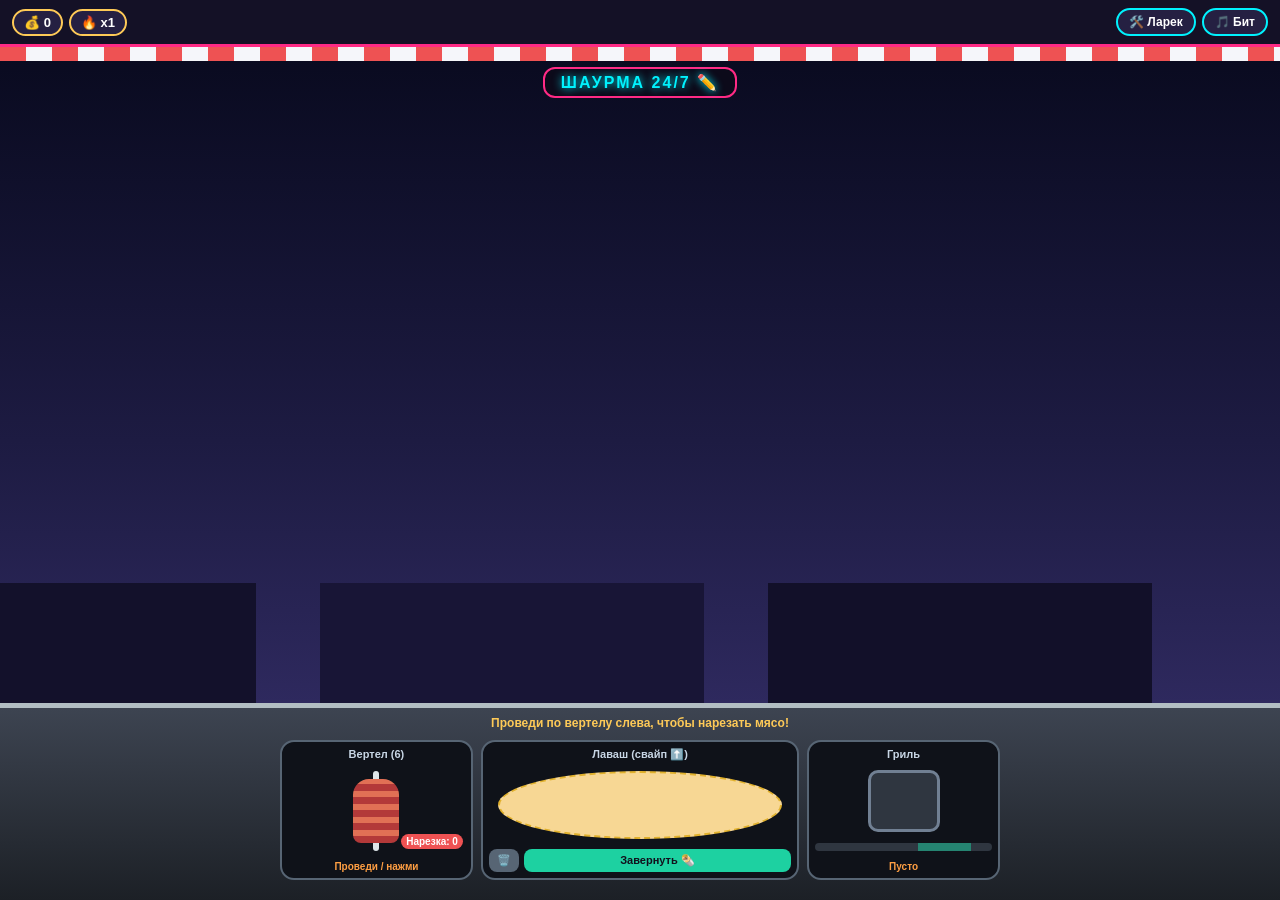
<file: index.html>
<!DOCTYPE html>
<html lang="ru">
<head>
    <meta charset="UTF-8">
    <meta name="viewport" content="width=device-width, initial-scale=1.0, maximum-scale=1.0, user-scalable=no">
    <title>Шеф-Шаурма: Ночная Смена</title>
    <script src="https://yandex.ru"></script>
    <style>
        * { box-sizing: border-box; user-select: none; -webkit-user-select: none; -webkit-tap-highlight-color: transparent; touch-action: manipulation; }
        body { margin: 0; padding: 0; font-family: 'Segoe UI', Roboto, Arial, sans-serif; background: #0d0b1a; height: 100vh; display: flex; flex-direction: column; justify-content: space-between; color: #fff; overflow: hidden; }
        header { background: #141126; border-bottom: 3px solid #ff2a85; padding: 8px 12px; display: flex; justify-content: space-between; align-items: center; z-index: 30; }
        .hud-group { display: flex; gap: 6px; align-items: center; }
        .hud-pill { background: #252042; border: 2px solid #feca57; border-radius: 50px; padding: 4px 10px; font-weight: 800; font-size: 13px; }
        .hud-btn { background: #252042; border: 2px solid #00f2fe; border-radius: 50px; padding: 5px 11px; font-weight: 800; font-size: 12px; color: #fff; cursor: pointer; }
        .street-viewport { flex: 1; position: relative; background: linear-gradient(180deg, #090a1f 0%, #1d1b42 60%, #2e295e 100%); display: flex; flex-direction: column; justify-content: space-between; overflow: hidden; }
        .awning { height: 14px; width: 100%; background: repeating-linear-gradient(90deg, #ee5253, #ee5253 26px, #f5f6fa 26px, #f5f6fa 52px); z-index: 15; }
        .neon-board-wrap { display: flex; justify-content: center; z-index: 15; margin-top: 6px; }
        .neon-board { background: #0c0a1a; border: 2px solid #ff2a85; border-radius: 12px; padding: 4px 16px; font-size: 16px; font-weight: 900; letter-spacing: 2px; color: #00f2fe; text-shadow: 0 0 8px #00f2fe; cursor: pointer; }
        .city-bg { position: absolute; bottom: 0; left: 0; right: 0; height: 120px; background: linear-gradient(90deg, #13112b 0%, #13112b 20%, transparent 20%, transparent 25%, #181536 25%, #181536 55%, transparent 55%, transparent 60%, #121029 60%, #121029 90%, transparent 90%); z-index: 1; }
        .customers-stage { flex: 1; display: flex; align-items: flex-end; gap: 20px; padding: 0 12px 0 8%; z-index: 10; }
        .client-unit { display: flex; align-items: flex-end; gap: 8px; transition: all 0.4s ease; }
        .client-unit.pos-1 { transform: scale(0.8) translateY(-8px); opacity: 0.75; }
        .client-unit.leaving-ok { transform: translateX(120vw); opacity: 0; }
        .client-unit.leaving-bad { transform: translateX(-120vw); opacity: 0; }
        .body-full { display: flex; flex-direction: column; align-items: center; }
        .head-emoji { font-size: 48px; line-height: 1; z-index: 2; margin-bottom: -7px; }
        .jacket { width: 64px; height: 60px; border-radius: 20px 20px 6px 6px; }
        .jeans { display: flex; gap: 6px; margin-top: -2px; }
        .leg { width: 24px; height: 36px; background: #2c3e50; border-radius: 3px 3px 0 0; }
        .order-card { background: #fffdf9; color: #2d3436; border-radius: 14px; padding: 7px 10px; min-width: 155px; margin-bottom: 18px; border-top: 5px solid #ff9f43; }
        .client-unit.pos-1 .order-card { min-width: 55px; padding: 5px; text-align: center; }
        .order-head { display: flex; justify-content: space-between; font-weight: 900; font-size: 12px; border-bottom: 1px dashed #b2bec3; padding-bottom: 3px; margin-bottom: 5px; }
        .order-list { display: flex; flex-wrap: wrap; gap: 4px; margin-bottom: 6px; }
        .ing-tag { background: #ffeaa7; border-radius: 6px; padding: 2px 5px; font-size: 11px; font-weight: 800; }
        .ing-tag.checked { background: #55efc4; text-decoration: line-through; opacity: 0.65; }
        .timer-bar { width: 100%; height: 5px; background: #dfe6e9; border-radius: 5px; overflow: hidden; }
        .timer-fill { height: 100%; width: 100%; background: #00b894; }
        .counter-deck { background: linear-gradient(180deg, #3d4451 0%, #1c2026 100%); border-top: 5px solid #b2bec3; padding: 8px 10px 12px; display: flex; flex-direction: column; align-items: center; z-index: 20; }
        .action-prompt { font-size: 12px; font-weight: 800; color: #feca57; min-height: 18px; margin-bottom: 6px; text-align: center; }
        .work-stations { display: grid; grid-template-columns: 1fr 1.65fr 1fr; gap: 8px; width: 100%; max-width: 720px; margin-bottom: 8px; }
        .station-box { background: #0f1219; border: 2px solid #576574; border-radius: 14px; padding: 6px; display: flex; flex-direction: column; align-items: center; justify-content: space-between; min-height: 140px; }
        .st-title { font-size: 11px; font-weight: 800; color: #c8d6e5; }
        .st-sub { font-size: 10px; font-weight: 800; color: #ff9f43; text-align: center; }
        .spit-zone { width: 100%; height: 80px; display: flex; align-items: center; justify-content: center; position: relative; cursor: pointer; }
        .spit-pole { width: 6px; height: 100%; background: #dfe6e9; border-radius: 3px; }
        .meat-roll { position: absolute; width: 46px; height: 64px; background: repeating-linear-gradient(0deg, #b33939, #b33939 7px, #e17055 7px, #e17055 13px); border-radius: 16px 16px 8px 8px; }
        .meat-roll.depleted { width: 8px; opacity: 0.25; }
        .sliced-badge { position: absolute; bottom: 2px; right: 2px; background: #ee5253; color: #fff; font-size: 10px; font-weight: 900; padding: 2px 5px; border-radius: 8px; }
        .lavash-board { width: 100%; height: 80px; display: flex; align-items: center; justify-content: center; position: relative; }
        .lavash-oval { width: 94%; height: 68px; background: #f7d794; border: 2px dashed #e1b12c; border-radius: 50%; display: flex; align-items: center; justify-content: center; position: relative; overflow: hidden; }
        .sauce-zigzag { position: absolute; inset: 0; pointer-events: none; opacity: 0; }
        .sauce-zigzag.visible { opacity: 1; }
        .layers-box { display: flex; flex-wrap: wrap; justify-content: center; gap: 2px; z-index: 2; padding: 4px; }
        .layer-emoji { font-size: 20px; }
        .roll-ready { display: none; font-size: 50px; cursor: pointer; }
        .lavash-board.wrapped .lavash-oval { display: none; }
        .lavash-board.wrapped .roll-ready { display: block; }
        .board-btns { display: flex; gap: 5px; width: 100%; }
        .mini-btn { border: none; border-radius: 8px; padding: 5px 8px; font-weight: 800; font-size: 11px; cursor: pointer; }
        .btn-trash { background: #576574; color: #fff; }
        .btn-wrap { flex: 1; background: #1dd1a1; color: #12101c; }
        .grill-plate { width: 72px; height: 62px; background: #2f3640; border: 3px solid #718093; border-radius: 10px; position: relative; display: flex; align-items: center; justify-content: center; cursor: pointer; }
        .grill-roll { font-size: 38px; z-index: 2; display: none; }
        .grill-plate.active .grill-roll { display: block; }
        .grill-plate.burnt .grill-roll { display: block; filter: grayscale(100%) brightness(0.25); }
        .heat-bar { width: 100%; height: 8px; background: #2f3640; border-radius: 6px; position: relative; overflow: hidden; }
        .heat-sweetspot { position: absolute; left: 58%; width: 30%; height: 100%; background: rgba(29, 209, 161, 0.5); }
        .heat-fill { height: 100%; width: 0%; background: #feca57; }
        .tray-grid { display: grid; grid-template-columns: repeat(4, 1fr); gap: 6px; width: 100%; max-width: 720px; }
        .tray-item { background: #2f3640; border: 2px solid #576574; border-radius: 12px; padding: 6px 4px; text-align: center; cursor: pointer; }
        .tray-item.locked { opacity: 0.4; cursor: default; }
        .tray-emoji { font-size: 22px; display: block; }
        .tray-name { font-size: 11px; font-weight: 700; display: block; margin-top: 2px; }
        .pop-fx { position: fixed; left: 50%; top: 40%; transform: translateX(-50%); font-size: 24px; font-weight: 900; pointer-events: none; z-index: 100; animation: flyText 0.9s ease-out forwards; }
        @keyframes flyText { 0% { opacity: 1; transform: translate(-50%, 0); } 100% { opacity: 0; transform: translate(-50%, -60px); } }
        .modal-bg { position: fixed; inset: 0; background: rgba(10, 8, 22, 0.85); display: none; align-items: center; justify-content: center; z-index: 60; padding: 15px; }
        .modal-bg.open { display: flex; }
        .modal-box { background: #1e2430; border: 2px solid #00f2fe; border-radius: 20px; width: 100%; max-width: 440px; max-height: 82vh; padding: 16px; display: flex; flex-direction: column; }
        .modal-top { display: flex; justify-content: space-between; align-items: center; margin-bottom: 12px; }
        .btn-close { background: #ee5253; color: #fff; border: none; border-radius: 50%; width: 28px; height: 28px; font-weight: bold; cursor: pointer; }
        .upgrades-list { overflow-y: auto; display: flex; flex-direction: column; gap: 8px; }
        .upg-card { background: rgba(255,255,255,0.07); border-radius: 12px; padding: 10px; display: flex; justify-content: space-between; align-items: center; gap: 10px; }
        .btn-buy { background: #1dd1a1; color: #12101c; border: none; border-radius: 10px; padding: 8px 12px; font-weight: 800; font-size: 12px; cursor: pointer; }
        .btn-buy:disabled { background: #576574; color: #c8d6e5; cursor: default; }
    </style>
</head>
<body>

    <header>
        <div class="hud-group">
            <div class="hud-pill">💰 <span id="coins">0</span></div>
            <div class="hud-pill">🔥 x<span id="combo">1</span></div>
        </div>
        <div class="hud-group">
            <button class="hud-btn" id="shop-btn">🛠️ Ларек</button>
            <button class="hud-btn" id="music-btn">🎵 Бит</button>
        </div>
    </header>

    <section class="street-viewport">
        <div class="awning"></div>
        <div class="neon-board-wrap">
            <div class="neon-board" id="neon-board">
                <span id="board-title">ШАУРМА 24/7</span> <span>✏️</span>
            </div>
        </div>
        <div class="city-bg"></div>
        <div class="customers-stage" id="customers-stage"></div>
    </section>

    <main class="counter-deck">
        <div class="action-prompt" id="prompt-text">Проведи по вертелу слева, чтобы нарезать мясо!</div>

        <div class="work-stations">
            <div class="station-box" id="spit-station">
                <div class="st-title">Вертел (<span id="spit-left">6</span>)</div>
                <div class="spit-zone" id="spit-zone">
                    <div class="spit-pole"></div>
                    <div class="meat-roll" id="meat-roll"></div>
                    <div class="sliced-badge">Нарезка: <span id="cut-meat">0</span></div>
                </div>
                <div class="st-sub" id="spit-sub">Проведи / нажми</div>
            </div>

            <div class="station-box">
                <div class="st-title">Лаваш (свайп ⬆️)</div>
                <div class="lavash-board" id="lavash-board">
                    <div class="lavash-oval" id="lavash-oval">
                        <svg class="sauce-zigzag" id="sauce-svg" viewBox="0 0 120 60">
                            <path d="M15,30 Q30,10 45,30 T75,30 T105,30" fill="none" stroke="#fffdf7" stroke-width="5" stroke-linecap="round"/>
                        </svg>
                        <div class="layers-box" id="layers-box"></div>
                    </div>
                    <div class="roll-ready" id="roll-ready">🌯</div>
                </div>
                <div class="board-btns">
                    <button class="mini-btn btn-trash" id="btn-trash">🗑️</button>
                    <button class="mini-btn btn-wrap" id="btn-wrap">Завернуть 🌯</button>
                </div>
            </div>

            <div class="station-box" id="grill-station">
                <div class="st-title">Гриль</div>
                <div class="grill-plate" id="grill-plate">
                    <div class="grill-roll">🌯</div>
                </div>
                <div class="heat-bar">
                    <div class="heat-sweetspot"></div>
                    <div class="heat-fill" id="heat-fill"></div>
                </div>
                <div class="st-sub" id="grill-sub">Пусто</div>
            </div>
        </div>

        <div class="tray-grid" id="tray-grid"></div>
    </main>

    <div class="modal-bg" id="shop-modal">
        <div class="modal-box">
            <div class="modal-top">
                <h2>🛠️ Улучшения ларька</h2>
                <button class="btn-close" id="btn-close-shop">✕</button>
            </div>
            <div class="upgrades-list" id="upgrades-list"></div>
        </div>
    </div>

   <script>
        const INGREDIENTS = [
            { id: 'sauce', name: 'Соус', emoji: '🧄' },
            { id: 'meat', name: 'Мясо', emoji: '🥩' },
            { id: 'cucumber', name: 'Огурцы', emoji: '🥒' },
            { id: 'tomato', name: 'Томаты', emoji: '🍅' },
            { id: 'cabbage', name: 'Капуста', emoji: '🥬' },
            { id: 'fries', name: 'Фри', emoji: '🍟' },
            { id: 'cheese', name: 'Сыр', emoji: '🧀' },
            { id: 'jalapeno', name: 'Халапеньо', emoji: '🌶️' }
        ];

        const RECIPES = [
            { title: 'Классика', req: ['sauce', 'meat', 'cabbage', 'cucumber'], price: 25 },
            { title: 'Сырная', req: ['sauce', 'meat', 'cheese', 'tomato'], price: 35 },
            { title: 'Острая', req: ['sauce', 'meat', 'jalapeno', 'tomato'], price: 38 },
            { title: 'С картошкой', req: ['sauce', 'meat', 'fries', 'cucumber'], price: 30 },
            { title: 'Фитнес-ролл', req: ['sauce', 'cabbage', 'tomato', 'cucumber'], price: 22 },
            { title: 'Царская', req: ['sauce', 'meat', 'cheese', 'fries', 'jalapeno'], price: 50 }
        ];

        const FACES = ['🧔', '👩', '👨', '👱‍♀️', '👩‍🦰', '🧑‍🦱', '🧢', '🕶️', '🎧', '👷'];
        const JACKETS = ['#0984e3', '#6c5ce7', '#e17055', '#00b894', '#d63031', '#e84393', '#34495e'];

        let data = JSON.parse(localStorage.getItem('shawarma_v5')) || {
            coins: 0,
            signName: 'ШАУРМА 24/7',
            grillLvl: 1,
            spitMax: 6,
            autoSlicer: false,
            unlocked: ['sauce', 'meat', 'cucumber', 'tomato', 'cabbage', 'fries']
        };

        let spitLeft = data.spitMax;
        let cutMeat = 0;
        let layers = [];
        let wrapped = false;
        let combo = 1;
        let grillState = 'empty';
        let heat = 0;
        let grillTimer = null;
        let grillPayload = [];
        let queue = [];
        let patience = 100;
        let queueTimer = null;
        let busy = false;

        if (window.YaGames) {
            YaGames.init().then(function(ysdk) {
                if (ysdk.features && ysdk.features.LoadingAPI) ysdk.features.LoadingAPI.ready();
            }).catch(function() {});
        }

        function save() { localStorage.setItem('shawarma_v5', JSON.stringify(data)); }

        let actx = null, beatOn = false, beatTimer = null;
        function initAudio() {
            if (!actx) {
                const AC = window.AudioContext || window.webkitAudioContext;
                if (AC) actx = new AC();
            }
        }

        function tone(freq, dur, type, vol) {
            if (!actx) return;
            const o = actx.createOscillator(), g = actx.createGain();
            o.type = type || 'sine';
            o.frequency.setValueAtTime(freq, actx.currentTime);
            g.gain.setValueAtTime(vol || 0.08, actx.currentTime);
            g.gain.exponentialRampToValueAtTime(0.001, actx.currentTime + dur);
            o.connect(g); g.connect(actx.destination);
            o.start(); o.stop(actx.currentTime + dur);
        }

        const lofiNotes = [220, 261.6, 329.6, 293.6, 246.9, 196];
        let noteStep = 0;
        document.getElementById('music-btn').addEventListener('click', function() {
            initAudio();
            if (beatOn) {
                clearInterval(beatTimer); beatOn = false; this.textContent = '🎵 Бит';
            } else {
                beatOn = true; this.textContent = '🔊 Бит';
                beatTimer = setInterval(function() {
                    tone(lofiNotes.at(noteStep), 0.35, 'triangle', 0.04);
                    noteStep = (noteStep + 1) % lofiNotes.length;
                }, 460);
            }
        });

        function promptMsg(txt) { document.getElementById('prompt-text').textContent = txt; }

        function popFx(txt, color) {
            const el = document.createElement('div');
            el.className = 'pop-fx'; el.textContent = txt; el.style.color = color || '#55efc4';
            document.body.appendChild(el);
            setTimeout(function() { el.remove(); }, 900);
        }

        document.getElementById('neon-board').addEventListener('click', function() {
            const val = prompt('Название вашей шаурмичной (до 18 букв):', data.signName);
            if (val && val.trim()) {
                data.signName = val.trim().slice(0, 18).toUpperCase();
                save(); updateHUD();
            }
        });

        function updateHUD() {
            document.getElementById('coins').textContent = data.coins;
            document.getElementById('combo').textContent = combo;
            document.getElementById('board-title').textContent = data.signName;
        }

        function sliceMeatAction() {
            initAudio();
            if (spitLeft <= 0) {
                spitLeft = data.spitMax; updateSpitUI();
                promptMsg('Новый вертел установлен! Нарезайте мясо 🔪');
                tone(440, 0.12, 'sine', 0.1);
                return;
            }
            spitLeft -= 1; cutMeat += 1; updateSpitUI();
            tone(640, 0.06, 'sawtooth', 0.07);
            promptMsg('Мясо нарезано (' + cutMeat + ' порц.)! Нажмите на «Мясо» в лотке');
        }

        function updateSpitUI() {
            document.getElementById('spit-left').textContent = spitLeft;
            document.getElementById('cut-meat').textContent = cutMeat;
            const roll = document.getElementById('meat-roll'), sub = document.getElementById('spit-sub');
            if (spitLeft <= 0) {
                roll.classList.add('depleted'); sub.textContent = 'Нажми: новый вертел';
            } else {
                roll.classList.remove('depleted');
                roll.style.width = (18 + Math.round((spitLeft / data.spitMax) * 28)) + 'px';
                sub.textContent = 'Проведи / нажми';
            }
        }

        const spitZone = document.getElementById('spit-zone');
        let lastSliceTime = 0;
        spitZone.addEventListener('click', sliceMeatAction);
        spitZone.addEventListener('pointermove', function(e) {
            if (e.buttons > 0 && Date.now() - lastSliceTime > 260) {
                lastSliceTime = Date.now(); sliceMeatAction();
            }
        });

        setInterval(function() {
            if (data.autoSlicer && spitLeft > 0 && cutMeat < 5) {
                spitLeft -= 1; cutMeat += 1; updateSpitUI();
            }
        }, 3000);

        function renderTray() {
            const grid = document.getElementById('tray-grid');
            grid.innerHTML = '';
            INGREDIENTS.forEach(function(ing) {
                const ok = data.unlocked.includes(ing.id);
                const card = document.createElement('div');
                card.className = 'tray-item' + (ok ? '' : ' locked');
                card.innerHTML = '<span class="tray-emoji">' + ing.emoji + '</span><span class="tray-name">' + (ok ? ing.name : '🔒 Ларек') + '</span>';
                if (ok) card.addEventListener('click', function() { putIngredient(ing); });
                grid.appendChild(card);
            });
        }

        function putIngredient(ing) {
            initAudio();
            if (wrapped) { promptMsg('Шаурма уже завернута! Нажмите на неё, чтобы отправить на гриль ➡️'); return; }
            if (ing.id === 'meat') {
                if (cutMeat <= 0) { promptMsg('Нет нарезанного мяса! Проведите по вертелу слева 🔪'); tone(200, 0.15, 'sawtooth', 0.08); return; }
                cutMeat -= 1; updateSpitUI();
            }
            if (layers.length >= 6) { promptMsg('Лаваш полон! Нажмите «Завернуть»'); return; }
            layers.push(ing);
            tone(520, 0.07, 'sine', 0.09);
            renderBoard(); updateOrderChips();
        }

        function renderBoard() {
            const board = document.getElementById('lavash-board'), box = document.getElementById('layers-box'), sauce = document.getElementById('sauce-svg');
            box.innerHTML = '';
            if (wrapped) {
                board.classList.add('wrapped');
            } else {
                board.classList.remove('wrapped');
                if (layers.some(function(i) { return i.id === 'sauce'; })) sauce.classList.add('visible');
                else sauce.classList.remove('visible');
                layers.forEach(function(item) {
                    if (item.id === 'sauce') return;
                    const el = document.createElement('span');
                    el.className = 'layer-emoji'; el.textContent = item.emoji;
                    box.appendChild(el);
                });
            }
        }

        function wrapAction() {
            initAudio();
            if (wrapped) return;
            if (layers.length === 0) { promptMsg('Сначала положите продукты на лаваш!'); return; }
            wrapped = true; renderBoard();
            tone(680, 0.12, 'sine', 0.1);
            promptMsg('Завернуто! Нажмите на готовую 🌯 или на Гриль справа 🔥');
        }

        const lavashBoard = document.getElementById('lavash-board');
        let startY = 0;
        lavashBoard.addEventListener('pointerdown', function(e) { startY = e.clientY; });
        lavashBoard.addEventListener('pointerup', function(e) { if (startY - e.clientY > 25) wrapAction(); });

        document.getElementById('btn-wrap').addEventListener('click', wrapAction);
        document.getElementById('btn-trash').addEventListener('click', function() {
            initAudio(); layers = []; wrapped = false; renderBoard(); updateOrderChips();
            tone(240, 0.1, 'sine', 0.08); promptMsg('Доска очищена 🗑️');
        });

        document.getElementById('roll-ready').addEventListener('click', sendToGrill);
        document.getElementById('grill-station').addEventListener('click', handleGrillClick);

        function sendToGrill() {
            initAudio();
Use code with caution.
if (!wrapped) { promptMsg('Сначала соберите и заверните шаурму!'); return; }
if (grillState !== 'empty') { promptMsg('Гриль занят! Сначала снимите текущую шаурму'); return; }
grillState = 'cooking'; heat = 0;
grillPayload = layers.map(function(i) { return i.id; });
layers = []; wrapped = false; renderBoard(); updateOrderChips();
tone(480, 0.12, 'sine', 0.1);
promptMsg('Жарится! Нажмите на гриль в зеленой зоне 🔥');
const speed = 2.3 + (data.grillLvl - 1) * 0.8;
clearInterval(grillTimer);
grillTimer = setInterval(function() {
heat += speed;
if (heat >= 58 && heat <= 88) grillState = 'ready';
else if (heat > 88) grillState = 'burnt';
if (heat >= 100) clearInterval(grillTimer);
updateGrillUI();
}, 100);
updateGrillUI();
}
function handleGrillClick() {
if (grillState === 'empty') { sendToGrill(); return; }
initAudio();
if (grillState === 'burnt') {
clearInterval(grillTimer); grillState = 'empty'; heat = 0; combo = 1;
updateHUD(); updateGrillUI(); tone(160, 0.25, 'sawtooth', 0.1);
promptMsg('Шаурма сгорела! Выброшено в мусорку 💀');
return;
}
if (grillState === 'cooking' || grillState === 'ready') {
const isGolden = (grillState === 'ready');
clearInterval(grillTimer); grillState = 'empty'; heat = 0; updateGrillUI();
serveToClient(grillPayload, isGolden);
}
}
function updateGrillUI() {
const plate = document.getElementById('grill-plate'), sub = document.getElementById('grill-sub'), fill = document.getElementById('heat-fill');
plate.className = 'grill-plate';
fill.style.width = Math.min(100, heat) + '%';
if (grillState === 'empty') { sub.textContent = 'Пусто'; fill.style.backgroundColor = '#feca57'; }
else if (grillState === 'cooking') { plate.classList.add('active'); sub.textContent = 'Жарится...'; fill.style.backgroundColor = '#feca57'; }
else if (grillState === 'ready') { plate.classList.add('active'); sub.textContent = 'ЗОЛОТАЯ! ЖМИ!'; fill.style.backgroundColor = '#1dd1a1'; }
else if (grillState === 'burnt') { plate.classList.add('burnt'); sub.textContent = 'СГОРЕЛА! Выкинуть'; fill.style.backgroundColor = '#ee5253'; }
}
function makeClient() {
const avail = RECIPES.filter(function(r) { return r.req.every(function(id) { return data.unlocked.includes(id); }); });
return {
order: avail.at(Math.floor(Math.random() * avail.length)),
face: FACES.at(Math.floor(Math.random() * FACES.length)),
jacket: JACKETS.at(Math.floor(Math.random() * JACKETS.length))
};
}
function fillQueue() { while (queue.length < 2) queue.push(makeClient()); }
function renderQueue(leaveType) {
const stage = document.getElementById('customers-stage');
stage.innerHTML = '';
queue.forEach(function(c, idx) {
const unit = document.createElement('div');
unit.className = 'client-unit' + (idx === 1 ? ' pos-1' : '');
if (idx === 0 && leaveType === 'ok') unit.classList.add('leaving-ok');
if (idx === 0 && leaveType === 'bad') unit.classList.add('leaving-bad');
let ticketHtml = idx === 0
? '' + c.order.title + '+' + c.order.price + '💰'
: '🌯';
unit.innerHTML = '' + c.face + '' + ticketHtml;
stage.appendChild(unit);
});
if (!leaveType) { updateOrderChips(); updatePatienceUI(); }
}
function updateOrderChips() {
const list = document.getElementById('active-order-list');
const firstClient = queue.at(0);
if (!list || !firstClient) return;
list.innerHTML = '';
const counts = {};
layers.forEach(function(i) { counts[i.id] = (counts[i.id] || 0) + 1; });
firstClient.order.req.forEach(function(reqId) {
const ing = INGREDIENTS.find(function(i) { return i.id === reqId; });
const chip = document.createElement('span');
const ok = (counts[reqId] || 0) > 0;
if (ok) counts[reqId] -= 1;
chip.className = 'ing-tag' + (ok ? ' checked' : '');
chip.textContent = ing.emoji + ' ' + ing.name;
list.appendChild(chip);
});
}
function startClientTimer() {
busy = false; patience = 100; renderQueue(null);
clearInterval(queueTimer);
queueTimer = setInterval(function() {
if (document.getElementById('shop-modal').classList.contains('open')) return;
patience -= 0.42; updatePatienceUI();
if (patience <= 0) { clearInterval(queueTimer); combo = 1; updateHUD(); nextClient(false); }
}, 200);
}
function updatePatienceUI() {
const bar = document.getElementById('patience-bar');
if (!bar) return;
bar.style.width = Math.max(0, patience) + '%';
bar.style.backgroundColor = patience > 50 ? '#00b894' : (patience > 25 ? '#feca57' : '#ee5253');
}
function nextClient(isHappy) {
busy = true; clearInterval(queueTimer);
renderQueue(isHappy ? 'ok' : 'bad');
if (!isHappy) { popFx('Ушел! 😠', '#ee5253'); promptMsg('Гость не дождался! Комбо сброшено 😠'); tone(180, 0.3, 'sawtooth', 0.1); }
setTimeout(function() { queue.shift(); fillQueue(); startClientTimer(); }, 550);
}
function serveToClient(cookedIds, isGolden) {
const firstClient = queue.at(0);
if (busy || !firstClient) return;
const target = firstClient.order;
if ([...target.req].sort().join(',') === [...cookedIds].sort().join(',')) {
const earned = target.price + (isGolden ? 10 : 0) + (combo - 1) * 3;
data.coins += earned; combo = Math.min(5, combo + 1);
save(); updateHUD();
popFx('+' + earned + ' 💰 (x' + combo + ')', '#55efc4');
promptMsg(isGolden ? 'Идеальная корочка! +' + earned + '💰' : 'Заказ отдан! +' + earned + '💰');
tone(523.25, 0.1, 'sine', 0.1);
setTimeout(function() { tone(659.25, 0.1, 'sine', 0.1); }, 80);
setTimeout(function() { tone(783.99, 0.2, 'sine', 0.1); }, 160);
nextClient(true);
} else {
combo = 1; updateHUD(); popFx('Не тот состав! ❌', '#ee5253');
promptMsg('Ошибка в рецепте! Посмотрите на чек клиента'); tone(200, 0.25, 'sawtooth', 0.1);
}
}
function renderShop() {
const list = document.getElementById('upgrades-list');
list.innerHTML = '';
const gCost = data.grillLvl * 70;
const gCard = document.createElement('div');
gCard.className = 'upg-card';
gCard.innerHTML = '🔥 Турбо-Гриль (Ур. ' + data.grillLvl + ')Ускоряет жарку шаурмы<button class="btn-buy" ' + (data.coins < gCost ? 'disabled' : '') + '>' + gCost + ' 💰';
gCard.querySelector('button').addEventListener('click', function() {
if (data.coins >= gCost) { data.coins -= gCost; data.grillLvl += 1; save(); updateHUD(); renderShop(); tone(650, 0.2, 'sine', 0.1); }
});
list.appendChild(gCard);
const aCard = document.createElement('div');
aCard.className = 'upg-card';
aCard.innerHTML = '🤖 Авто-нарезчик мясаСам срезает мясо каждые 3 сек<button class="btn-buy" ' + (data.autoSlicer || data.coins < 120 ? 'disabled' : '') + '>' + (data.autoSlicer ? 'Куплено' : '120 💰') + '';
aCard.querySelector('button').addEventListener('click', function() {
if (!data.autoSlicer && data.coins >= 120) { data.coins -= 120; data.autoSlicer = true; save(); updateHUD(); renderShop(); tone(700, 0.2, 'sine', 0.1); }
});
list.appendChild(aCard);
[
{ id: 'cheese', title: '🧀 Сыр Чеддер', desc: 'Открывает «Сырную» (+35💰)', cost: 60 },
{ id: 'jalapeno', title: '🌶️ Халапеньо', desc: 'Открывает «Острую» и «Царскую» (+50💰)', cost: 100 }
].forEach(function(u) {
const bought = data.unlocked.includes(u.id);
const card = document.createElement('div');
card.className = 'upg-card';
card.innerHTML = '' + u.title + '' + u.desc + '<button class="btn-buy" ' + (bought || data.coins < u.cost ? 'disabled' : '') + '>' + (bought ? 'Открыто' : u.cost + ' 💰') + '';
card.querySelector('button').addEventListener('click', function() {
if (!bought && data.coins >= u.cost) { data.coins -= u.cost; data.unlocked.push(u.id); save(); updateHUD(); renderTray(); renderShop(); tone(700, 0.2, 'sine', 0.1); }
});
list.appendChild(card);
});
}
document.getElementById('shop-btn').addEventListener('click', function() { renderShop(); document.getElementById('shop-modal').classList.add('open'); });
document.getElementById('btn-close-shop').addEventListener('click', function() { document.getElementById('shop-modal').classList.remove('open'); });
document.getElementById('shop-modal').addEventListener('click', function(e) { if (e.target === e.currentTarget) e.currentTarget.classList.remove('open'); });
updateHUD(); updateSpitUI(); renderTray(); updateGrillUI(); fillQueue(); startClientTimer();
</file>
